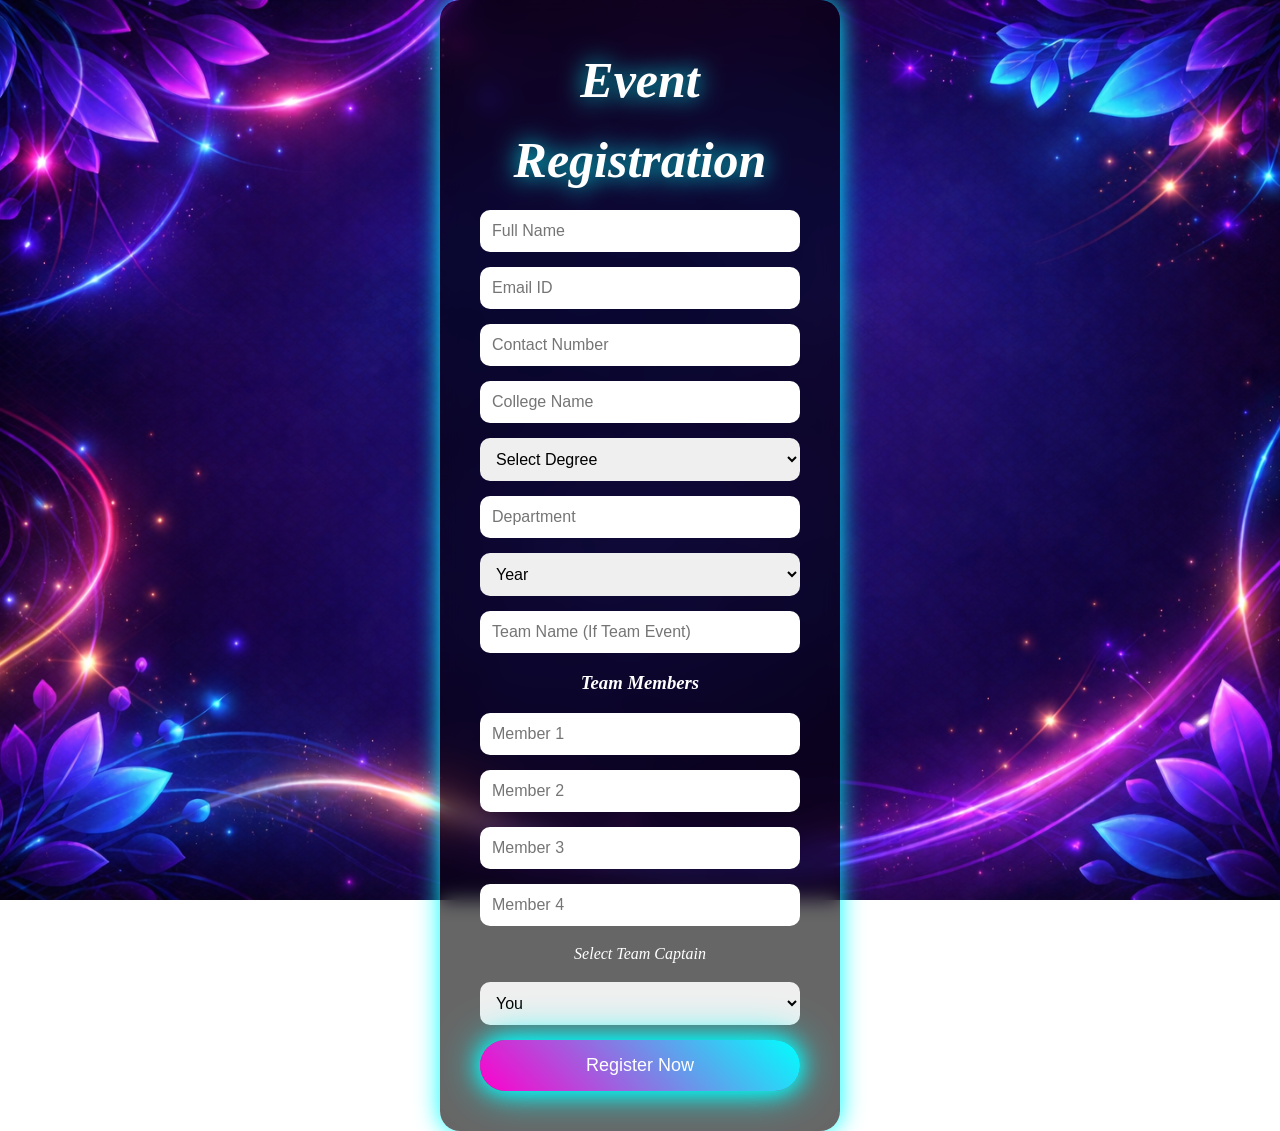
<file: registration.html>
<!DOCTYPE html>
<html lang="en">

<head>

<meta charset="UTF-8">
<meta name="viewport" content="width=device-width, initial-scale=1.0">

<title>Event Registration</title>

<link rel="stylesheet" href="style.css">

<link rel="stylesheet"
href="https://cdnjs.cloudflare.com/ajax/libs/font-awesome/6.5.0/css/all.min.css">

</head>

<body class="register-page">


<div class="form-container">

<h1 id="eventTitle">Event Registration</h1>

<form id="registrationForm">


<input type="text" placeholder="Full Name" required>

<input type="email" placeholder="Email ID" required>

<input type="tel" placeholder="Contact Number" required>

<input type="text" placeholder="College Name" required>


<select required>
<option value="">Select Degree</option>
<option>B.E</option>
<option>B.Tech</option>
<option>M.E</option>
<option>M.Tech</option>
</select>


<input type="text" placeholder="Department" required>


<select required>
<option value="">Year</option>
<option>1st Year</option>
<option>2nd Year</option>
<option>3rd Year</option>
<option>4th Year</option>
</select>


<input type="text" placeholder="Team Name (If Team Event)">



<h3>Team Members</h3>

<input type="text" placeholder="Member 1">

<input type="text" placeholder="Member 2">

<input type="text" placeholder="Member 3">

<input type="text" placeholder="Member 4">



<label>Select Team Captain</label>

<select>
<option>You</option>
<option>Member 1</option>
<option>Member 2</option>
<option>Member 3</option>
<option>Member 4</option>
</select>


<button type="submit" class="glow-btn">
Register Now
</button>

</form>

</div>



<div id="successPopup" class="popup">

<div class="popup-content">

<i class="fa-solid fa-circle-check"></i>

<h2>Registration Successful!</h2>

<p>Thank you for registering.</p>

<a href="index.html">
<button class="glow-btn">Back to Home</button>
</a>

</div>

</div>


<script src="registration.js"></script>

</body>
</html>
</file>
<file: style.css>
/* GLOBAL SETTINGS */

*{
margin:0;
padding:0;
box-sizing:border-box;
scroll-behavior:smooth;
}

body{

font-family: Cambria, serif;
font-style: italic;
color:white;
text-align:center;

/* BACKGROUND (same as your request) */

background-image:url("background.png");
background-size:cover;
background-position:center;
background-attachment:fixed;

line-height:1.6;

}



/* NAVBAR */

.navbar{

position:fixed;
top:0;
width:100%;
display:flex;
justify-content:space-between;
align-items:center;

padding:15px 60px;

background:rgba(0,0,0,0.6);
backdrop-filter:blur(10px);

z-index:1000;

box-shadow:0 0 15px rgba(0,255,255,0.3);

}

.nav-logo{

display:flex;
align-items:center;
gap:10px;

font-size:20px;
font-weight:bold;

}

.nav-logo img{

width:40px;

}

.nav-links{

display:flex;
gap:30px;
list-style:none;

}

.nav-links a{

color:white;
text-decoration:none;
font-size:18px;

transition:0.3s;

}

.nav-links a:hover{

color:#00ffff;
text-shadow:0 0 10px cyan;

}



/* HERO SECTION */

.hero{

height:100vh;

display:flex;
align-items:center;
justify-content:center;

position:relative;

text-align:center;

}



.overlay{

position:absolute;
top:0;
left:0;
width:100%;
height:100%;

background:rgba(0,0,0,0.45);

}



.hero-content{

position:relative;
z-index:2;

padding:20px;

animation:fadeIn 2s;

}



/* LOGO */

.logo{

width:130px;

margin-bottom:20px;

border-radius:50%;

box-shadow:0 0 25px gold;

}



/* TITLE */

h1{

font-size:50px;

text-shadow:0 0 25px cyan;

margin-bottom:10px;

}



.subtitle{

font-size:22px;

margin-bottom:10px;

opacity:0.9;

}



.event-info{

font-size:18px;

margin-bottom:20px;

opacity:0.8;

}



/* COUNTDOWN */

#countdown{

font-size:24px;

margin-bottom:30px;

color:#00ffff;

text-shadow:0 0 15px cyan;

}



/* GLOW BUTTON */

.glow-btn{

padding:15px 40px;

font-size:18px;

border:none;

border-radius:30px;

cursor:pointer;

background:linear-gradient(45deg,#ff00cc,#00ffff);

color:white;

box-shadow:0 0 20px cyan,0 0 40px #00ffff;

transition:0.4s;

}

.glow-btn:hover{

transform:scale(1.1);

box-shadow:0 0 40px magenta,0 0 80px cyan;

}



/* SECTIONS */

section{

padding:100px 40px;

background:rgba(0,0,0,0.35);

backdrop-filter:blur(5px);

}



/* HEADINGS */

h2{

font-size:34px;

margin-bottom:30px;

text-shadow:0 0 12px cyan;

}



/* CARDS CONTAINER */

.cards{

display:flex;

flex-wrap:wrap;

justify-content:center;

gap:30px;

}



/* CARD STYLE */

.card{

background:rgba(255,255,255,0.08);

padding:35px;

border-radius:20px;

width:240px;

border:1px solid rgba(255,255,255,0.15);

backdrop-filter:blur(15px);

transition:0.5s;

cursor:pointer;

/* animation start */

opacity:0;
transform:translateY(60px);

position:relative;

}



/* CARD TOP GLOW LINE */

.card::before{

content:"";

position:absolute;

top:0;
left:0;

width:100%;
height:3px;

background:linear-gradient(90deg,#00ffff,#ff00cc);

border-radius:20px 20px 0 0;

}



/* ICON */

.card i{

font-size:40px;

color:#00ffff;

margin-bottom:15px;

}



/* CARD HOVER */

.card:hover{

transform:translateY(-12px) scale(1.05);

box-shadow:0 0 25px cyan,0 0 70px #00ffff;

}



/* SHOW ANIMATION */

.card.show{

opacity:1;
transform:translateY(0);

}



/* DELAY */

.card:nth-child(1){transition-delay:0.2s;}
.card:nth-child(2){transition-delay:0.4s;}
.card:nth-child(3){transition-delay:0.6s;}
.card:nth-child(4){transition-delay:0.8s;}
.card:nth-child(5){transition-delay:1s;}
.card:nth-child(6){transition-delay:1.2s;}



/* SCHEDULE LIST */

.schedule ul{

list-style:none;

font-size:20px;

line-height:2.2;

}



/* GALLERY */

.gallery-grid{

display:grid;

grid-template-columns:repeat(auto-fit,minmax(220px,1fr));

gap:20px;

margin-top:30px;

}

.gallery-grid img{

width:100%;

border-radius:15px;

transition:0.4s;

}

.gallery-grid img:hover{

transform:scale(1.05);

box-shadow:0 0 20px cyan;

}



/* CONTACT */

.contact p{

font-size:18px;

margin:10px;

}

.contact i{

color:#00ffff;

margin-right:8px;

}



/* FOOTER */

footer{

padding:20px;

background:rgba(0,0,0,0.7);

font-size:16px;

box-shadow:0 -5px 15px rgba(0,255,255,0.2);

}



/* FADE ANIMATION */

@keyframes fadeIn{

from{

opacity:0;
transform:translateY(40px);

}

to{

opacity:1;
transform:translateY(0);

}

}



/* MOBILE RESPONSIVE */

@media(max-width:768px){

.navbar{

flex-direction:column;
gap:10px;

}

.nav-links{

flex-wrap:wrap;
justify-content:center;

}

h1{

font-size:36px;

}

.cards{

flex-direction:column;
align-items:center;

}

}

/* REGISTRATION PAGE */

.register-page{

display:flex;
justify-content:center;
align-items:center;
min-height:100vh;

background-image:url("background.png");
background-size:cover;
background-position:center;

}



.form-container{

background:rgba(0,0,0,0.6);

padding:40px;

border-radius:20px;

backdrop-filter:blur(10px);

width:400px;

box-shadow:0 0 25px cyan;

animation:fadeIn 1.5s;

}



form{

display:flex;
flex-direction:column;
gap:15px;

}



input, select{

padding:12px;

border-radius:10px;

border:none;

outline:none;

font-size:16px;

}



input:focus, select:focus{

box-shadow:0 0 10px cyan;

}



.popup{

position:fixed;

top:0;
left:0;

width:100%;
height:100%;

background:rgba(0,0,0,0.7);

display:flex;

justify-content:center;
align-items:center;

visibility:hidden;

opacity:0;

transition:0.5s;

}



.popup.show{

visibility:visible;

opacity:1;

}



.popup-content{

background:black;

padding:40px;

border-radius:20px;

text-align:center;

box-shadow:0 0 30px cyan;

}



.popup-content i{

font-size:60px;

color:#00ffcc;

margin-bottom:10px;

}
</file>
